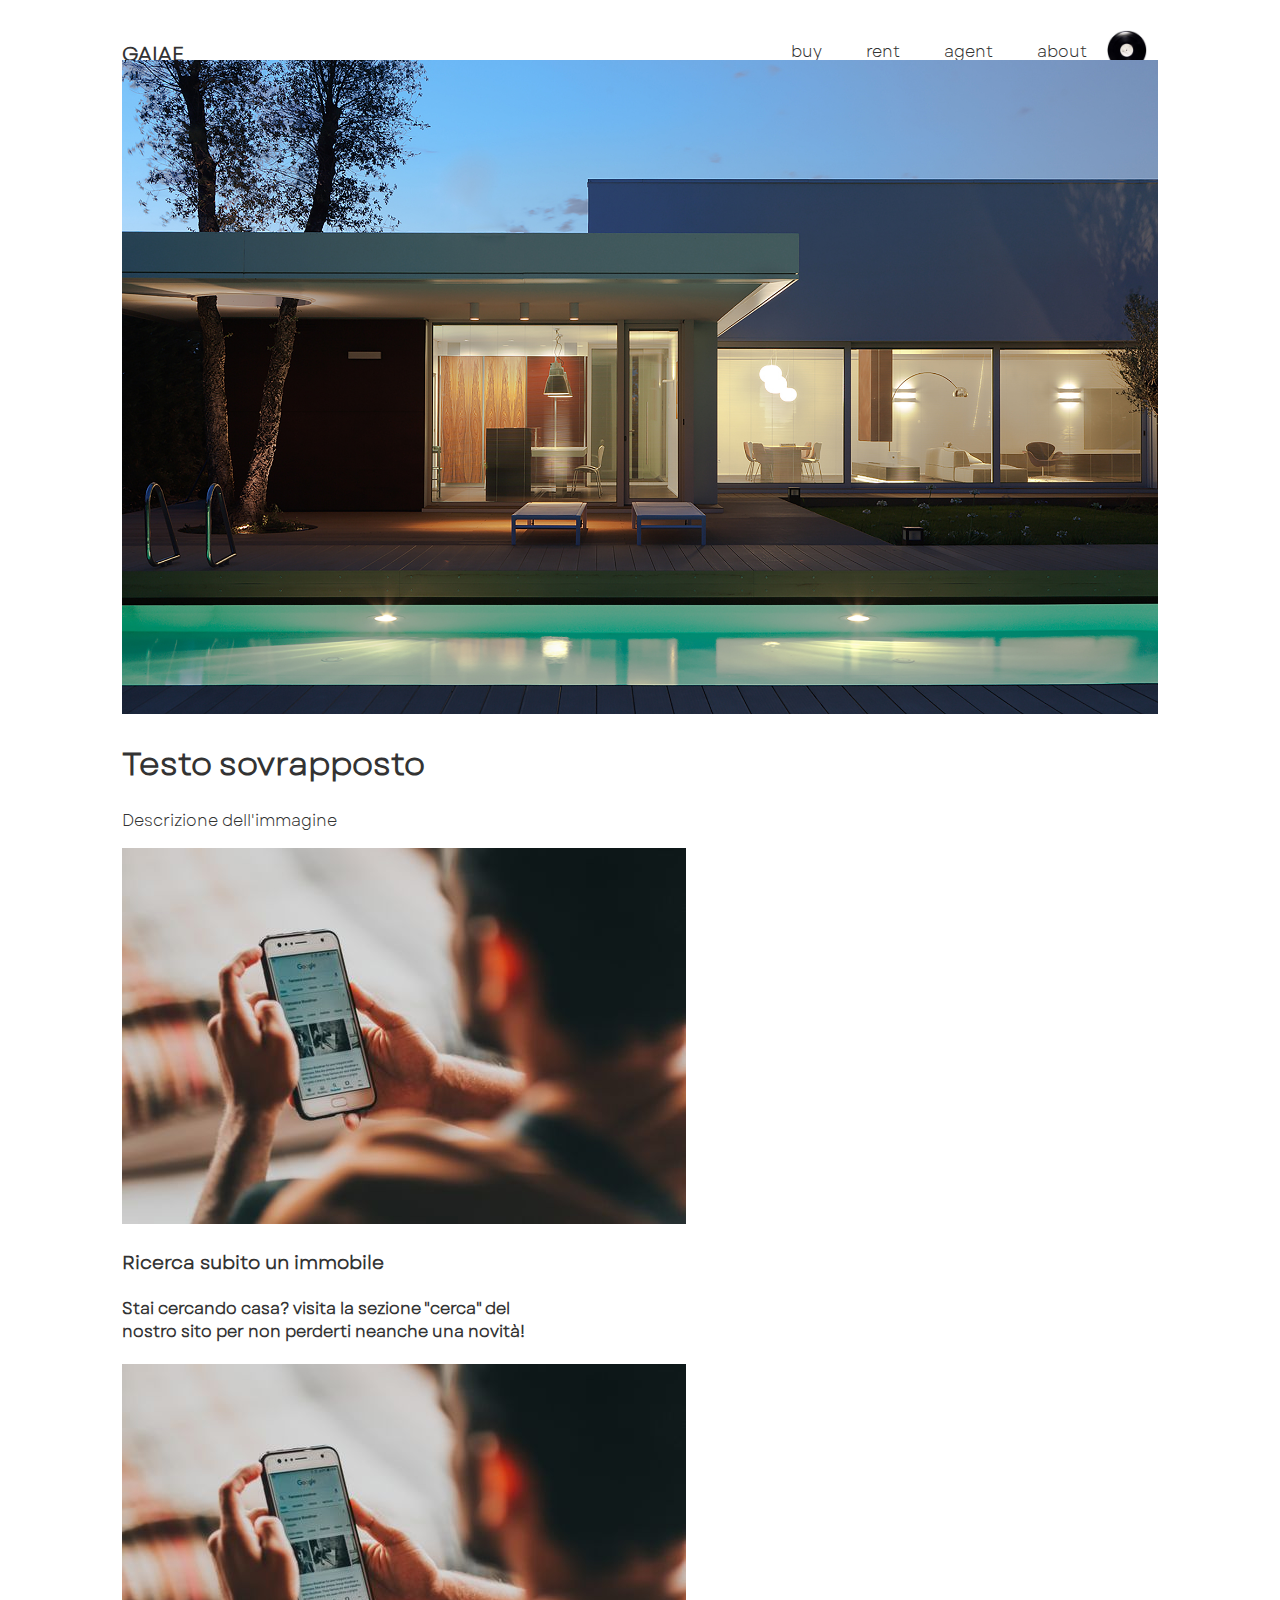
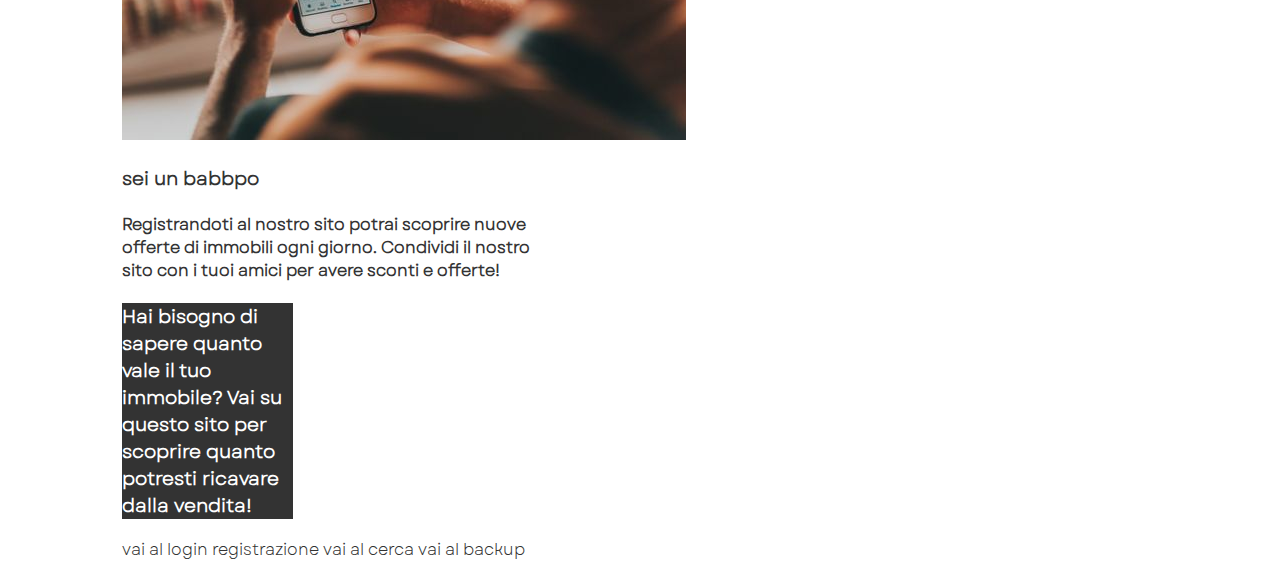
<file: index.html>
<!DOCTYPE html>
<html lang="en">
<head>
    <meta charset="UTF-8">
    <meta http-equiv="X-UA-Compatible" content="IE=edge">
    <meta name="viewport" content="width=device-width, initial-scale=1.0">
    <title>progetto Gaie</title>
    <link rel="stylesheet" href="./pagine/style.css">
</head>
<body>
    <header>
        <div class="flexbox">
            <div class="header__logo">GAIAE</div>
            <div class="header__nav">
                <ul>
                    <li>buy</li>
                    <li>rent</li>
                    <li>agent</li>
                    <li>about</li>
                </ul>
            </div>
            <div class="header__img"><img class="w100" src="./immagini/logo.jpg" alt=""></div>
            
        </div>
        
    </header>

    <main>
        <div class="main__copertina">
            <img class="w100"src="./immagini/copertina.jpg" alt="copertina">
            <div class="overlay">
              <h1>Testo sovrapposto</h1>
              <p>Descrizione dell'immagine</p>
            </div>

        <div class="main__contenuto">
            <div class="main__contenuto__item item40">
                <div class="main__ct">
                    <img class="float-left" src="./immagini/index1.jpg" alt="">
                    
                        <h3>Ricerca subito un immobile</h3>
                        <h4>Stai cercando casa? visita la sezione "cerca" del nostro sito per non perderti neanche una novità!</h4>
                    
                </div>
                
            </div>
            <div class="main__contenuto__item item40">
                <div class="main__ct">
                    <img class="float-left" src="./immagini/index1.jpg" alt="">
                    
                        <h3>sei un babbpo</h3>
                        <h4>Registrandoti al nostro sito potrai scoprire nuove offerte di immobili ogni giorno. Condividi il nostro sito con i tuoi amici per avere sconti e offerte!</h4>
                    
                </div>
            </div>
            <div class="main__contenuto__item item20">
                <h3>Hai bisogno di sapere quanto vale il tuo immobile? 
                Vai su questo sito per scoprire quanto potresti ricavare dalla vendita!</h3>
                <a href="https://www.pratiche.it/perizia_immobiliare?utm_source=bing&utm_medium=cpc&msclkid=a99b4e62b0c716ba168e2a019830b522 "></a>
            </div>
        </div>
        <a href="./pagine/login.php">vai al login</a>
        <a href="./pagine/registrazione.php">registrazione</a>
        <a href="./pagine/cerca.php">vai al cerca</a>
        <a href="./pagine/backup.php"> vai al backup</a>
        
    </main>
</body>
<footer>
</footer>
</html>
</file>
<file: pagine/style.css>
*{box-sizing: border-box; font-family: ballega;}
.w100{width: 100%;}
a{text-decoration: none; color: #333; }

body{color: #333; width: 90%; margin: auto;}

@font-face {
    font-family: ballega;
    src: url(../font/Garet.otf);
    }

/*header*/

.flexbox{
    display: flex; 
    flex-wrap: wrap;}

.header__nav li{
    list-style-type: none; 
    display: inline; 
    margin: 10px 20px; }

.header__nav ul{ 
    margin: 0px; 
    text-align: end; 
    text-align: bottom; 
    padding-top: 10px;}

header{
    margin: 20px; 
    padding-top: 30px; 
    height: 60px; 
    width: 90%; 
    margin: auto;
    padding-bottom: 30px;
    top:0;
}

header .flexbox{width: 100%;}

.header__logo{
    width: 10%; 
    padding-top: 10px; 
    font-size: 20px; 
    font-weight: bold;}

.header__nav{width: 85%;}

.header__img{width: 5%;}

.header__img img{width: 40px; height:40px}

/*MAIN*/
main{width: 90%; margin: auto;}


.copertina {
    width: 100%;
    padding-top: 40px;
  }

h3.header__logo{
    margin: 0px; 
    padding: 0px;}

h1.header__login{
    margin: 10px; 
    padding: 0px;}

.contenuto{
    display: flex;  
    width: 100%; 
    justify-content: space-between;
    padding-top:30px;
}

div.contenuto__item{
    padding: 20px;
    width: 40%;
    display: flex;
}
div.contenuto__item__img{
    width: 30%;
    height: 200px;
    display: flex;
    overflow: hidden;
}

div.contenuto__item__text{
    width: 50%;
    height: 200px;
    overflow: hidden;
    padding-left: 20px;
}

div.contenuto__item__text.item20{
    width: 100%;
    height: 200px;
    overflow: hidden;
}

.contenuto__item__text h3{
    margin-top: 0px;
}
.item25{
    width: 20%;
    padding: 5%;
}
div.item40{
    width: 40%; 
    margin-right: 20px;}

div.item20{
    width: 16.5%; 
    background-color: #333;
    color: #fff;
}
div.item30{width: 30%;}


.float-right{
    float: right; 
    width: 50%;}

img.floeat_left{
    float: left; 
    width: 100%;
}

h4.citazione {margin: 20px 0px 20px 0px; font-style: italic;}


/*media query main*/
@media (max-width:798px) {
    .main__contenuto{width: 100%;}
    div.item40{width: 100%;height: 40%;padding: 10%; }
    div.item20{width: 40%; margin:auto; height:40%; margin-bottom: 10%; border-radius: 5%; padding-left: 3%;}
    .table__login{
        padding: 20px;
        margin: auto; 
        margin-top: 30px; 
        margin-bottom: 180px;
        width: 0%;
    }
}

/* LOGIN */
input{
    border: 1px solid #eee; 
    border-radius: 5px; 
    background-color: #eee;}

.table__login{
    padding: 20px;
    margin: auto; 
    margin-top: 100px; 
    margin-bottom: 180px;
    width: 30%;
    border-radius: 10px; 
    background-color: #fff; 
    box-shadow: 4px 2px 20px 5px rgba(5,5,5,0.15);}

.input__submit{
    margin: auto; 
    margin-top: 20px;
    padding: 10px;
  	width:70%;
  	background-color:#4089a1;
  	color: white;
}

.input__submit:hover{
  background-color:#076b8f;
  transition-property: background-color;
	transition-duration: 0.2s;
}

.input__text{margin: 0px 15px;
  width:90%;
}

h5.messaggio__errore {
  background-color: rgb(191, 35, 11);
  color: #fff;
  border: 1px solid red;
  border-radius: 5px;
  text-align:center;
  margin-bottom:0px;
}
h5.messaggio{text-align: center;}

/* CERCA */
.header__sottopagine{background-color: #000;}

.barra__ricerca{
    justify-content: space-between; 
    color: #333;
}


.barra__ricerca__campo{padding: 10px 30px 10px 30px;}
input.barra__ricerca__input{margin-left: 10px;}

.input__submit__cerca{
    margin: auto; 
    padding: 10px 1px;
  	width: 20%;
  	background-color:#4089a1;
  	color: white;
}



/*OUTPUT ANSWERS*/
#table__login{
    margin: auto; 
    padding: 10px;
}

/*FOOTER*/
.footer{
    position: relative; 
    width: 100%; 
    background:black; 
    height: 110px; 
    bottom: 0; 
    margin-top: 50px;
}
.footer_text{color: #eee; margin: auto; text-align: center;} 


/* INSEERIMENTO */

.table__inserimento{
    padding: 20px;
    margin: auto; 
    margin-top: 100px; 
    margin-bottom: 180px;
    width: 60%;
    border-radius: 10px; 
    background-color: #fff; 
    box-shadow: 4px 2px 20px 5px rgba(5,5,5,0.15);
}
</file>
